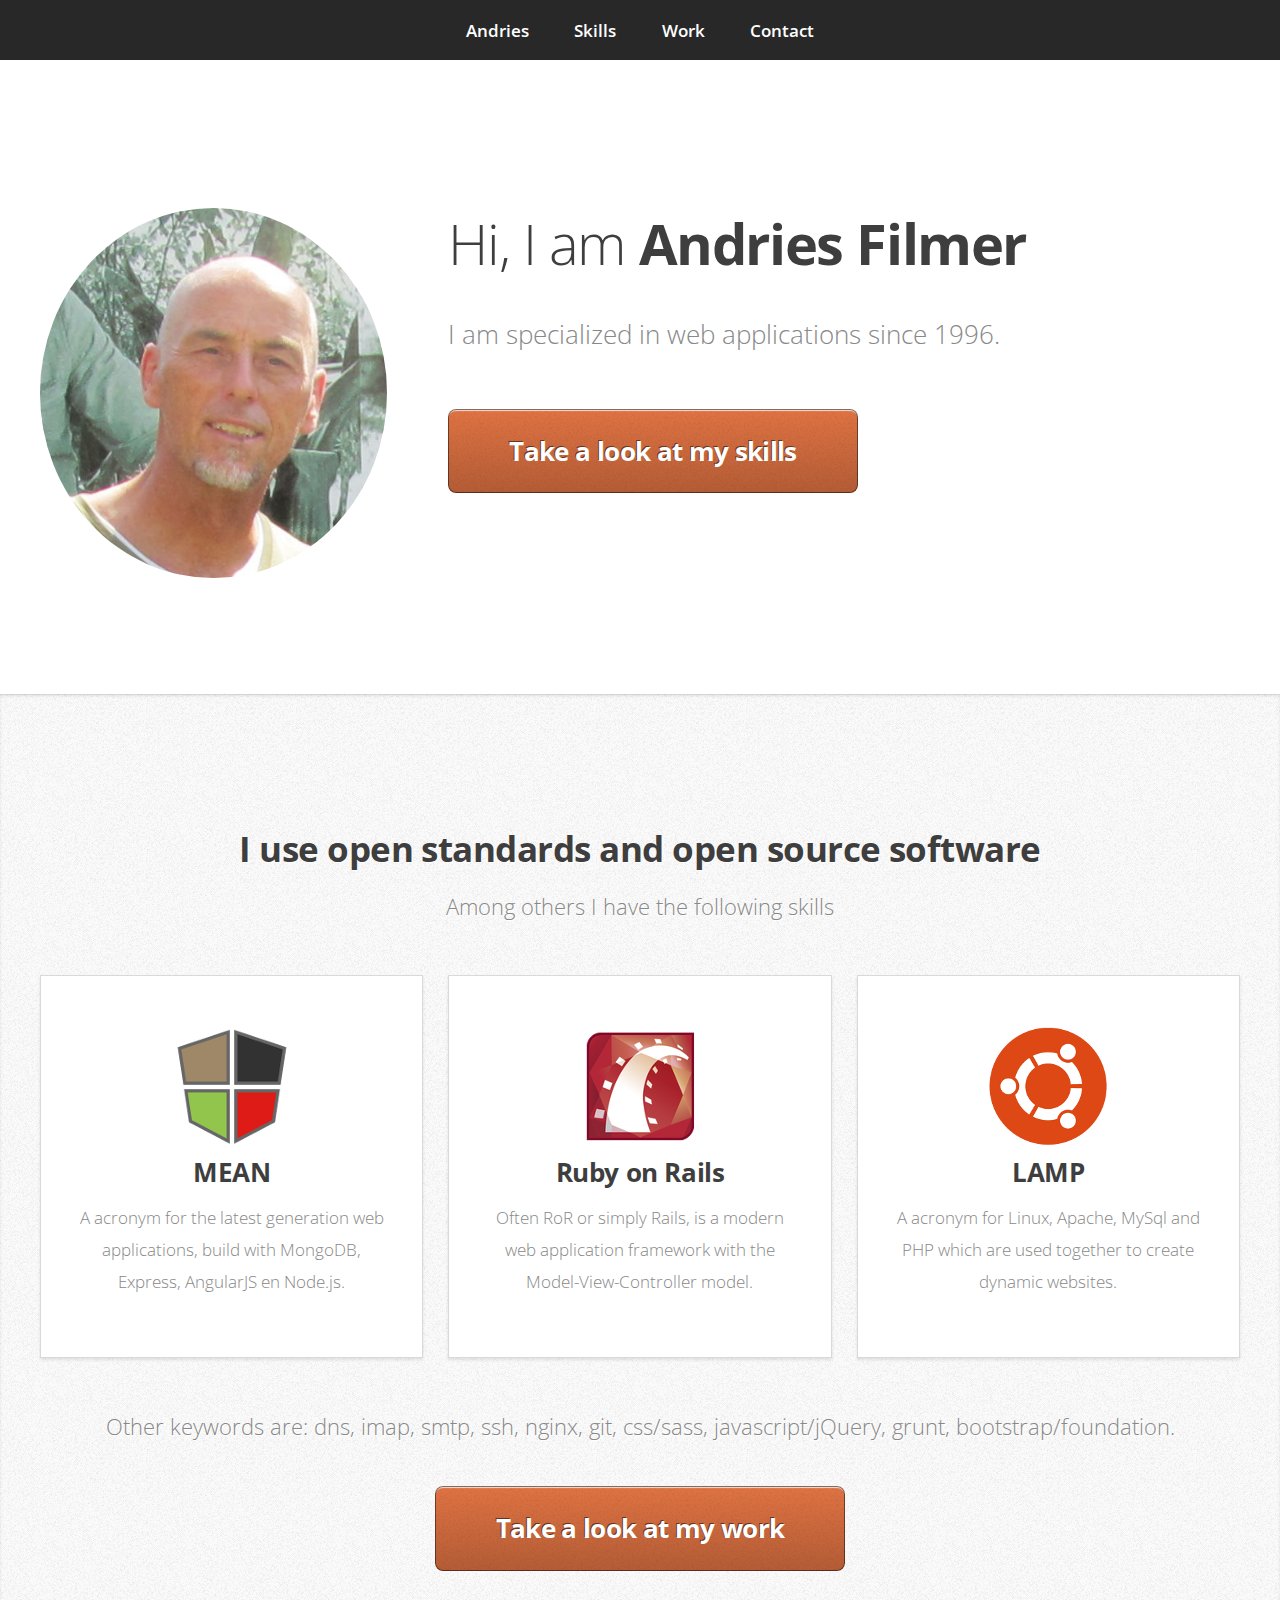
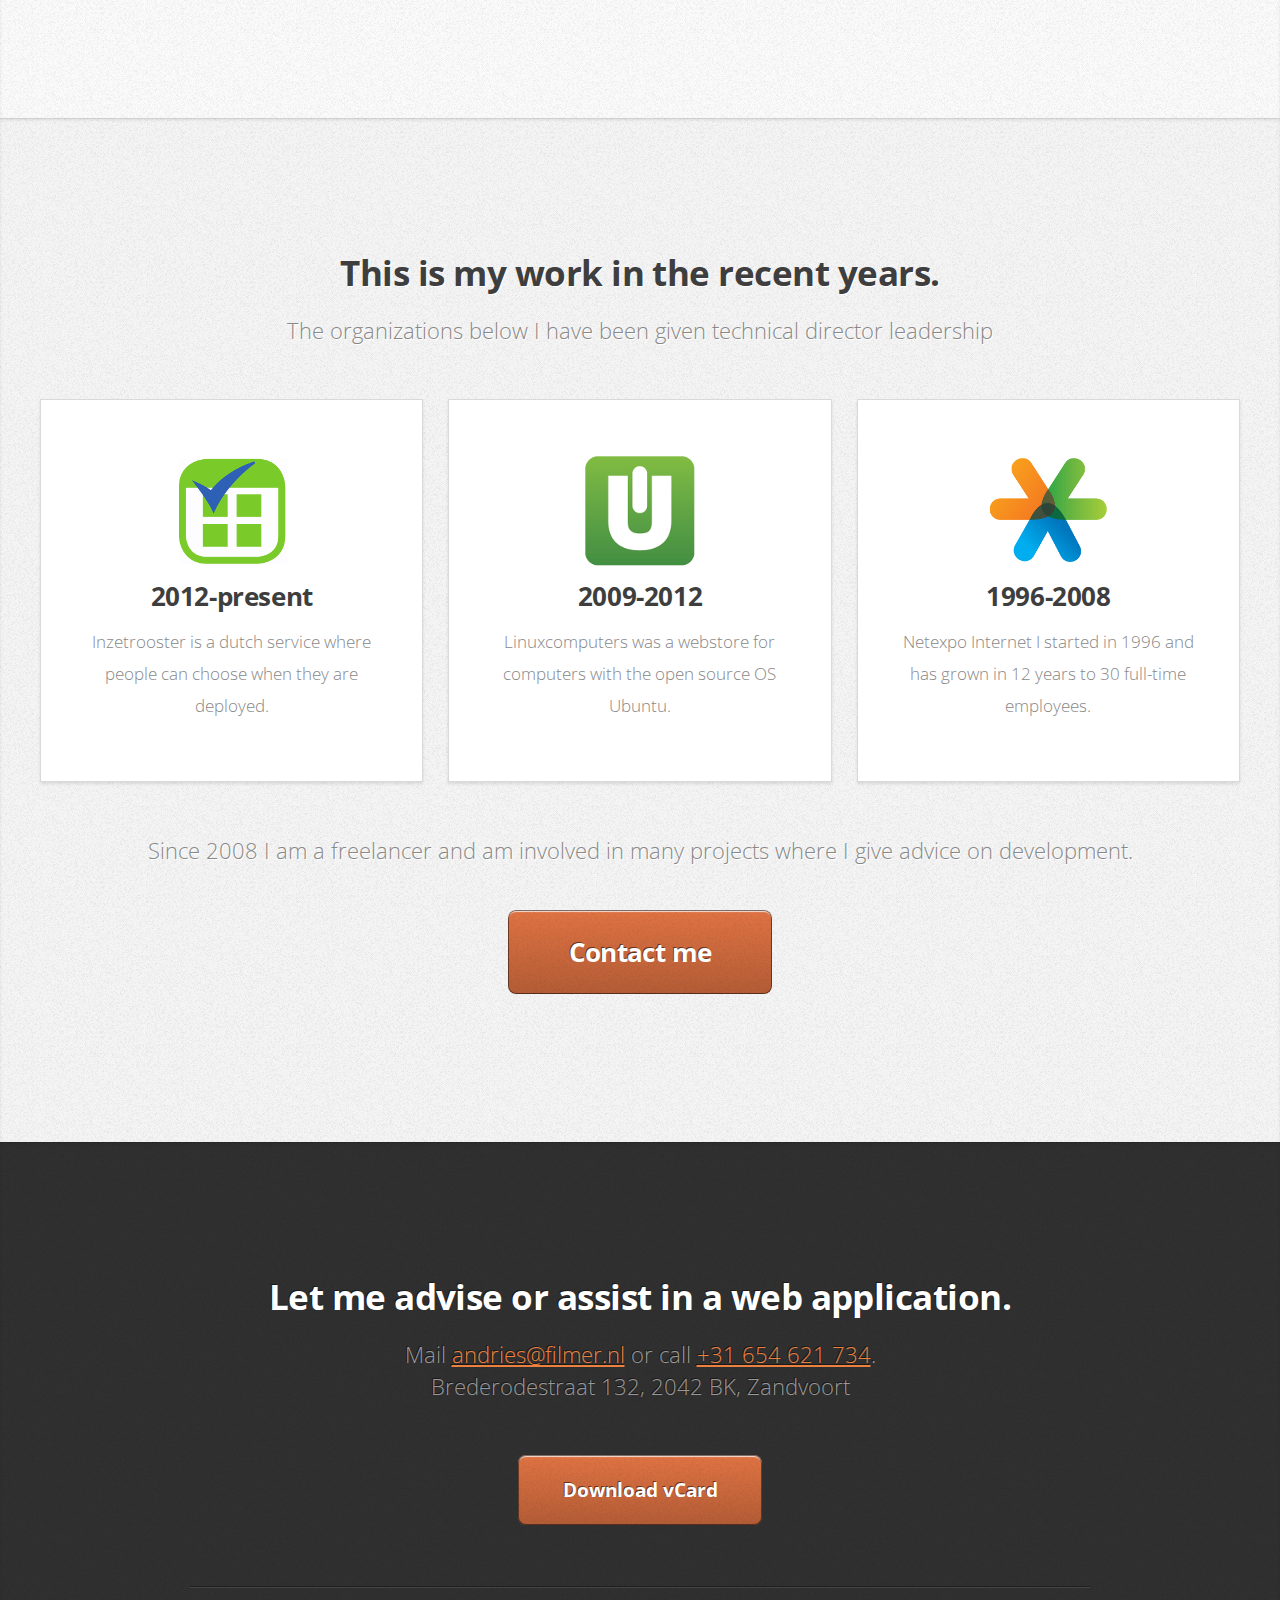
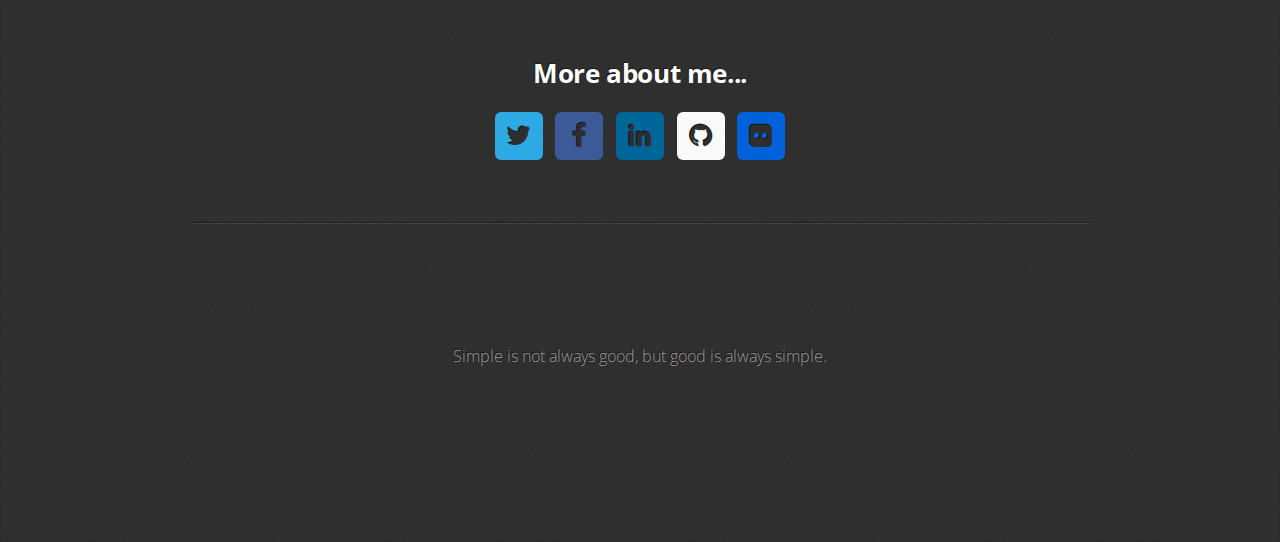
<file: index.html>
<!DOCTYPE HTML>
<html>
	<head>
		<title>Andries Filmer</title>
		<link rel="apple-touch-icon" sizes="57x57" href="/apple-touch-icon-57x57.png">
		<link rel="apple-touch-icon" sizes="114x114" href="/apple-touch-icon-114x114.png">
		<link rel="apple-touch-icon" sizes="72x72" href="/apple-touch-icon-72x72.png">
		<link rel="apple-touch-icon" sizes="144x144" href="/apple-touch-icon-144x144.png">
		<link rel="apple-touch-icon" sizes="60x60" href="/apple-touch-icon-60x60.png">
		<link rel="apple-touch-icon" sizes="120x120" href="/apple-touch-icon-120x120.png">
		<link rel="apple-touch-icon" sizes="76x76" href="/apple-touch-icon-76x76.png">
		<link rel="apple-touch-icon" sizes="152x152" href="/apple-touch-icon-152x152.png">
		<link rel="apple-touch-icon" sizes="180x180" href="/apple-touch-icon-180x180.png">
		<link rel="icon" type="image/png" href="/favicon-192x192.png" sizes="192x192">
		<link rel="icon" type="image/png" href="/favicon-160x160.png" sizes="160x160">
		<link rel="icon" type="image/png" href="/favicon-96x96.png" sizes="96x96">
		<link rel="icon" type="image/png" href="/favicon-16x16.png" sizes="16x16">
		<link rel="icon" type="image/png" href="/favicon-32x32.png" sizes="32x32">
		<meta name="msapplication-TileColor" content="#da532c">
		<meta name="msapplication-TileImage" content="/mstile-144x144.png">

		<meta http-equiv="content-type" content="text/html; charset=utf-8" />
		<meta name="description" content="I am a developer since 1996 and build web applications with MongoDB, Express, AngularJS en Node.js." />
		<meta name="keywords" content="mongodb, rails, mysql, angular, php, linux, ubuntu, javascript, css" />
		<!--[if lte IE 8]><script src="css/ie/html5shiv.js"></script><![endif]-->
		<script src="js/jquery.min.js"></script>
		<script src="js/jquery.scrolly.min.js"></script>
		<script src="js/skel.min.js"></script>
		<script src="js/init.js"></script>
		<noscript>
			<link rel="stylesheet" href="css/style.css" />
		</noscript>
		<!--[if lte IE 8]><link rel="stylesheet" href="css/ie/v8.css" /><![endif]-->
		<!--[if lte IE 9]><link rel="stylesheet" href="css/ie/v9.css" /><![endif]-->
	</head>
	<body>

		<!-- Nav -->
			<nav id="nav">
				<ul class="container">
					<li><a href="#top">Andries</a></li>
					<li><a href="#skills">Skills</a></li>
					<li><a href="#work">Work</a></li>
					<li><a href="#contact">Contact</a></li>
				</ul>
			</nav>

		<!-- Home -->
			<div class="wrapper style1 first">
				<article class="container" id="top">
					<div class="row">
						<div class="4u">
							<span class="image top fit"><img src="images/andries.jpg" alt="" /></span>
						</div>
						<div class="8u">
							<header>
								<h1>Hi, I am <strong>Andries Filmer</strong></h1>
							</header>
							<p>I am specialized in web applications since 1996.</p>
							<a href="#skills" class="button big scrolly">Take a look at my skills</a>
						</div>
					</div>
				</article>
			</div>

		<!-- Work -->
			<div class="wrapper style2">
				<article id="skills">
					<header>
						<h2>I use open standards and open source software</h2>
						<p>Among others I have the following skills</p>
					</header>
					<div class="container">
						<div class="row">
							<div class="4u">
								<section class="box style1">
									<img class="" src="images/mean.png" border="0">
									<h3>MEAN</h3>
									<p>A acronym for the latest generation web applications, build with MongoDB, Express, AngularJS en Node.js.</p>
								</section>
							</div>
							<div class="4u">
								<section class="box style1">
									<img class="" src="images/rails.png" border="0">
									<h3>Ruby on Rails</h3>
									<p>Often RoR or simply Rails, is a modern web application framework with the Model-View-Controller model.</p>
								</section>
							</div>
							<div class="4u">
								<section class="box style1">
									<img class="" src="images/ubuntu.png" border="0">
									<h3>LAMP</h3>
									<p>A acronym for Linux, Apache, MySql and PHP which are used together to create dynamic websites.</p>
								</section>
							</div>
						</div>
					</div>
					<footer>
						<p>Other keywords are: dns, imap, smtp, ssh, nginx, git, css/sass, javascript/jQuery, grunt, bootstrap/foundation.</p>
						<a href="#work" class="button big scrolly">Take a look at my work</a>
					</footer>
				</article>
			</div>

		<!-- work --> 
			<div class="wrapper style3">
				<article id="work">
					<header>
						<h2>This is my work in the recent years.</h2>
						<p>The organizations below I have been given technical director leadership</p>
					</header>
					<div class="container">
						<div class="row">
							<div class="4u">
								<article class="box style1">
									<a href="http://inzetrooster.nl"><img src="images/inzetrooster.png" alt="Inzetrooster" /></a>
									<h3>2012-present</h3>
									<p>Inzetrooster is a dutch service where people can choose when they are deployed.</p>
								</article>
							</div>
							<div class="4u">
								<article class="box style1">
									<a href="http://ubuntu.nl"><img src="images/linuxcomputers.png" alt="Linuxcomputers" /></a>
									<h3>2009-2012</h3>
									<p>Linuxcomputers was a webstore for computers with the open source OS Ubuntu.</p>
								</article>
							</div>
							<div class="4u">
								<article class="box style1">
									<a href="http://netexpo.nl"><img src="images/netexpo.png" alt="Netexpo Internet" /></a>
									<h3>1996-2008</h3>
									<p>Netexpo Internet I started in 1996 and has grown in 12 years to 30 full-time employees.</p>
								</article>
							</div>
						</div>
					</div>
					<footer>
						<p>Since 2008 I am a freelancer and am involved in many projects where I give advice on development.</p>
						<a href="#contact" class="button big scrolly">Contact me</a>
					</footer>
				</article>
			</div>
		<!-- Contact -->
			<div class="wrapper style4">
				<article id="contact" class="container 75%">
					<header>
						<h2>Let me advise or assist in a web application.</h2>
						<p>Mail 
						<script type="text/javascript" language="javascript">
						<!-- // Generated by http://rumkin.com/tools/mailto_encoder
						ML="<l>.trfieh:s a=mo\"dn/@";
						MI="0=<9586>A?=714@:=CB578;E671?853C1A2=CB578;E671?853C10D=2";
						OT="";
						for(j=0;j<MI.length;j++){
						OT+=ML.charAt(MI.charCodeAt(j)-48);
						}document.write(OT);
						// --></script>
						<noscript>You need JavaScript to see my email address</noscript> 
                                                or <nobr>call <a href="tel:+31654621734">+31 654 621 734</a></nobr>.</p>

						<p>Brederodestraat 132, 2042 BK, Zandvoort</p>
					</header>
						<a href="AndriesFilmer.vcf" class="button scrolly">Download vCard</a>
					<div>
						<div class="row">
							<div class="12u" id="more">
								<hr />
								<h3>More about me...</h3>
								<ul class="social">
									<li><a href="https://twitter.com/andriesfilmer" class="icon fa-twitter"><span class="label">Twitter</span></a></li>
									<li><a href="https://www.facebook.com/andries.filmer" class="icon fa-facebook"><span class="label">Facebook</span></a></li>
									<li><a href="http://nl.linkedin.com/in/andriesfilmer" class="icon fa-linkedin"><span class="label">LinkedIn</span></a></li>
									<li><a href="https://github.com/andriesfilmer" class="icon fa-github"><span class="label">Github</span></a></li>
									<li><a href="https://www.flickr.com/photos/andriesfilmer" class="icon fa-flickr"><span class="label">Flickr</span></a></li>
								</ul>
								<hr />
							</div>
						</div>
					</div>
					<footer>
						<ul id="quote">
							<li>Simple is not always good, but good is always simple.</li>
						</ul>
					</footer>
				</article>
			</div>
			<script>
			  (function(i,s,o,g,r,a,m){i['GoogleAnalyticsObject']=r;i[r]=i[r]||function(){
			  (i[r].q=i[r].q||[]).push(arguments)},i[r].l=1*new Date();a=s.createElement(o),
			  m=s.getElementsByTagName(o)[0];a.async=1;a.src=g;m.parentNode.insertBefore(a,m)
			  })(window,document,'script','//www.google-analytics.com/analytics.js','ga');
			
			  ga('create', 'UA-22742079-1', 'auto');
			  ga('send', 'pageview');
			</script>
	</body>
</html>
</file>
<file: css/ie/v8.css>
/*
	Miniport by HTML5 UP
	html5up.net | @n33co
	Free for personal and commercial use under the CCA 3.0 license (html5up.net/license)
*/

/*********************************************************************************/
/* Basic                                                                         */
/*********************************************************************************/

	form input[type=text],
	form input[type=password],
	form select,
	form textarea,
	input[type="button"],
	input[type="submit"],
	input[type="reset"],
	.button,
	#top .image,
	#top .image img,
	#nav a
	{
		position: relative;
		-ms-behavior: url('css/ie/PIE.htc');
	}

	/* Section/Article */
	
		section > .last-child,
		article > .last-child
		{
			margin-bottom: 0;
		}

		section.last-child,
		article.last-child
		{
			margin-bottom: 0;
		}
		
	/* Box */

		.box
		{
			border: solid 1px #ddd;
		}

	/* List */

		ul.social li a
		{
			position: relative;
			top: 0 !important;
			overflow: hidden;
			-ms-behavior: url('css/ie/PIE.htc');
		}

			ul.social li a:before
			{
				background: none;
			}

/*********************************************************************************/
/* Wrappers                                                                      */
/*********************************************************************************/

	.wrapper
	{
		border-top: solid 1px #ddd;
	}
</file>
<file: css/ie/v9.css>
/*
	Miniport by HTML5 UP
	html5up.net | @n33co
	Free for personal and commercial use under the CCA 3.0 license (html5up.net/license)
*/

/*********************************************************************************/
/* Basic                                                                         */
/*********************************************************************************/

	/* Button */

		input[type="button"],
		input[type="submit"],
		input[type="reset"],
		.button
		{
			background-image: url('images/grad0-20.svg');
		}
		
	/* List */

		ul
		{
		}

			ul.social
			{
			}
			
				ul.social li a:before
				{
					background-image: url('images/grad0-20.svg');
				}
</file>
<file: css/style.css>
@charset 'UTF-8';
@import url('http://fonts.googleapis.com/css?family=Open+Sans:300,300italic,600,600italic,700');
@import url('font-awesome.min.css');

/*
	Miniport by HTML5 UP
	html5up.net | @n33co
	Free for personal and commercial use under the CCA 3.0 license (html5up.net/license)
*/

/*********************************************************************************/
/* Basic                                                                         */
/*********************************************************************************/

	body,input,textarea,select
	{
		font-family: 'Open Sans', sans-serif;
		line-height: 1.85em;
		color: #888;
		font-weight: 300;
	}

		body.is-loading *
		{
			-moz-transition: none !important;
			-webkit-transition: none !important;
			-o-transition: none !important;
			-ms-transition: none !important;
			transition: none !important;
			-moz-animation: none !important;
			-webkit-animation: none !important;
			-o-animation: none !important;
			-ms-animation: none !important;
			animation: none !important;
		}
	
	a
	{
		color: #EC813F;
		text-decoration: underline;
		-moz-transition: color .2s ease-in-out;
		-webkit-transition: color .2s ease-in-out;
		-o-transition: color .2s ease-in-out;
		-ms-transition: color .2s ease-in-out;
		transition: color .2s ease-in-out;
	}
	
		a:hover
		{
			color: #6FF043 !important;
		}

		a img
		{
			border: 0;
		}

	b, strong
	{
		font-weight: 600;
		color: #3e3e3e;
	}

	i, em
	{
		font-style: italic;
	}

	sub
	{
		position: relative;
		top: 0.5em;
		font-size: 0.8em;
	}
	
	sup
	{
		position: relative;
		top: -0.5em;
		font-size: 0.8em;
	}

	blockquote
	{
		border-left: solid 0.75em #eee;
		padding: 1em 0 1em 1.5em;
		font-style: italic;
	}
				
	h1, h2, h3, h4, h5, h6
	{
		color: #3e3e3e;
	}
	
		h1 a, h2 a, h3 a, h4 a, h5 a, h6 a
		{
			text-decoration: none;
			color: inherit;
		}
	
	h2, h3, h4, h5, h6
	{
		font-weight: 700;
	}
	
	h1
	{
		font-weight: 300;
	}
	
		h1 strong
		{
			font-weight: 700;
		}
	
	em, i
	{
		font-style: italic;
	}

	br.clear
	{
		clear: both;
	}
	
	hr
	{
		border: 0;
		border-top: solid 1px #444;
		border-top-color: rgba(0,0,0,0.35);
		box-shadow: 0px 1px 0px 0px rgba(255,255,255,0.1);
		height: 1px;
		margin: 3em 0 4em 0;
	}
	
	p, ul, ol, dl, table
	{
		margin-bottom: 2em;
	}

	/* Form */
	
		form
		{
		}
		
			form label
			{
				color: #3e3e3e;
				font-weight: 700;
				display: block;
				margin: 0 0 0.5em 0;
			}
		
			form input[type=text],
			form input[type=email],
			form input[type=password],
			form select,
			form textarea
			{
				-webkit-appearance: none;
				display: block;
				border: 0;
				padding: 0.75em;
				font-size: 1em;
				border-radius: 8px;
				border: solid 1px #ddd;
				background: #fff;
				color: #bbb;
				box-shadow: inset 0px 2px 3px 1px rgba(0,0,0,0.05), 0px 1px 0px 0px rgba(255,255,255,0.025);
				width: 100%;
				-moz-transition: background .2s ease-in-out, box-shadow .2s ease-in-out;
				-webkit-transition: background .2s ease-in-out, box-shadow .2s ease-in-out;
				-o-transition: background .2s ease-in-out, box-shadow .2s ease-in-out;
				-ms-transition: background .2s ease-in-out, box-shadow .2s ease-in-out;
				transition: background .2s ease-in-out, box-shadow .2s ease-in-out;
			}

			form input[type=text]:focus,
			form input[type=email]:focus,
			form input[type=password]:focus,
			form select:focus,
			form textarea:focus
			{
				background: #fafafa;
				box-shadow: inset 0px 2px 5px 0px rgba(0,0,0,0.05), 0px 1px 0px 0px rgba(255,255,255,0.025), inset 0px 0px 2px 1px #6FF043;
			}

			form textarea
			{
				height: 15em;
			}
			
			form .formerize-placeholder
			{
				color: #fff !important;
			}

			form ::-webkit-input-placeholder
			{
				color: #906F63 !important;
			}

			form :-moz-placeholder
			{
				color: #906F63 !important;
			}

			form ::-moz-placeholder
			{
				color: #906F63 !important;
			}

			form :-ms-input-placeholder
			{
				color: #906F63 !important;
			}

			form ::-moz-focus-inner
			{
				border: 0;
			}

	/* Tables */
	
		table
		{
			width: 100%;
		}
		
			table.default
			{
				width: 100%;
			}

				table.default tr
				{
					border-top: solid 1px #eee;
				}

					table.default tr:first-child
					{
						border-top: 0;
					}
			
				table.default td
				{
					padding: 0.5em 1em 0.5em 1em;
				}
				
				table.default th
				{
					text-align: left;
					padding: 0.5em 1em 0.5em 1em;
					font-weight: 600;
					margin: 0 0 1em 0;
				}
			
				table.default thead
				{
					background: #4f4f4f;
					color: #fff;
				}
				
				table.default tfoot
				{
				}
				
				table.default tbody
				{
				}

	/* Section/Article */
	
		section,
		article
		{
			margin-bottom: 3em;
		}
		
		section > :last-child,
		article > :last-child
		{
			margin-bottom: 0;
		}

		section:last-child,
		article:last-child
		{
			margin-bottom: 0;
		}

	/* Image */

		.image
		{
			display: inline-block;
			position: relative;
		}
		
			.image img
			{
				display: block;
				width: 100%;
			}

			.image.fit
			{
				display: block;
				width: 100%;
			}
			
			.image.featured
			{
				display: block;
				width: 100%;
				margin: 0 0 2em 0;
			}
			
			.image.left
			{
				float: left;
				margin: 0 2em 2em 0;
			}
			
			.image.centered
			{
				display: block;
				margin: 0 0 2em 0;
			}

				.image.centered img
				{
					margin: 0 auto;
					width: auto;
				}

	/* Button */
	
		input[type="button"],
		input[type="submit"],
		input[type="reset"],
		.button
		{
			-webkit-appearance: none;
			position: relative;
			display: inline-block;
			color: #fff !important;
			text-decoration: none;
			font-weight: 700;
			border: 0;
			outline: 0;
			cursor: pointer;
			border-radius: 8px;
			text-shadow: -1px -1px 0.5px rgba(0,0,0,0.5);
			overflow: hidden;
			box-shadow: inset 0px 0px 0px 1px rgba(0,0,0,0.5), inset 0px 2px 1px 0px rgba(255,255,255,0.75);
			background: #E07343;
			background-image:	url('images/bg.png'),		-moz-linear-gradient(top, rgba(0,0,0,0), rgba(0,0,0,0.2));
			background-image:	url('images/bg.png'),		-webkit-linear-gradient(top, rgba(0,0,0,0), rgba(0,0,0,0.2));
			background-image:	url('images/bg.png'),		-o-linear-gradient(top, rgba(0,0,0,0), rgba(0,0,0,0.2));
			background-image:	url('images/bg.png'),		-ms-linear-gradient(top, rgba(0,0,0,0), rgba(0,0,0,0.2));
			background-image:	url('images/bg.png'),		linear-gradient(top, rgba(0,0,0,0), rgba(0,0,0,0.2));
			-moz-transition: background-color .2s ease-in-out;
			-webkit-transition: background-color .2s ease-in-out;
			-o-transition: background-color .2s ease-in-out;
			-ms-transition: background-color .2s ease-in-out;
			transition: background-color .2s ease-in-out;
		}

			input[type="button"]:hover,
			input[type="submit"]:hover,
			input[type="reset"]:hover,
			.button:hover
			{
				background-color: #6FF043;
				color: #fff !important;
			}
			
			input[type="button"]:active,
			input[type="submit"]:active,
			input[type="reset"]:active,
			.button:active
			{
				background-color: #3BA8D3;
				top: 1px;
			}
		
			input[type="button"].alt,
			input[type="submit"].alt,
			input[type="reset"].alt,
			.button.alt
			{
				background-color: #444;
				box-shadow: inset 0px 0px 0px 1px #242424, inset 0px 2px 1px 0px rgba(255,255,255,0.2);
			}

				input[type="button"].alt:hover,
				input[type="submit"].alt:hover,
				input[type="reset"].alt:hover,
				.button.alt:hover
				{
					background-color: #4f4f4f;
					color: #fff !important;
				}
				
				input[type="button"].alt:active,
				input[type="submit"].alt:active,
				input[type="reset"].alt:active,
				.button.alt:active
				{
					background-color: #3f3f3f;
				}
		
	/* List */

		ul
		{
		}

			ul.default
			{
				list-style: disc;
				padding-left: 1em;
			}
			
				ul.default li
				{
					padding-left: 0.5em;
				}
				
			ul.social
			{
				cursor: default;
				margin: 0;
			}
			
				ul.social li
				{
					position: relative;
					display: inline-block;
					margin: 0.25em;
					top: 0;
				}

					ul.social li a {
						display: block;
						width: 48px;
						height: 48px;
						border-radius: 6px;
						top: 0;
						position: relative;

						-moz-transition: top .2s ease-in-out;
						-webkit-transition: top .2s ease-in-out;
						-o-transition: top .2s ease-in-out;
						-ms-transition: top .2s ease-in-out;
						transition: top .2s ease-in-out;
					}

					ul.social li a:before {
						border-radius: 6px;
						color: #2E2E2E !important;
						display: block;
						font-size: 26px;
						height: 48px;
						line-height: 48px;
						text-align: center;
						outline: 0;
						overflow: hidden;
						width: 48px;

					}

						ul.social li a.fa-twitter		{ background-color: #2DAAE4; }
						ul.social li a.fa-facebook		{ background-color: #3C5A98; }
						ul.social li a.fa-dribbble		{ background-color: #C4376B; }
						ul.social li a.fa-linkedin		{ background-color: #006599; }
						ul.social li a.fa-tumblr		{ background-color: #51718A; }
						ul.social li a.fa-google-plus	{ background-color: #DA2713; }
						ul.social li a.fa-github		{ background-color: #FAFAFA; }
						ul.social li a.fa-rss			{ background-color: #F2600B; }
						ul.social li a.fa-instagram		{ background-color: #E0D7C8; }
						ul.social li a.fa-foursquare	{ background-color: #39A3D4; }
						ul.social li a.fa-skype			{ background-color: #10BEF1; }
						ul.social li a.fa-soundcloud	{ background-color: #FE5419; }
						ul.social li a.fa-youtube		{ background-color: #BF2E25; }
						ul.social li a.fa-blogger		{ background-color: #FF6501; }
						ul.social li a.fa-flickr		{ background-color: #0062DB; }
						ul.social li a.fa-vimeo			{ background-color: #4C8AB0; }

						ul.social li a:hover
						{
							top: -5px;
						}
						
							ul.social li a:hover:before
							{
								background-color: transparent;
							}

			ul.actions
			{
			}

				ul.actions li
				{
					display: inline-block;
					margin: 0 0 0 1em;
				}
				
					ul.actions li:first-child
					{
						margin-left: 0;
					}

		ol
		{
		}	

			ol.default
			{
				list-style: decimal;
				padding-left: 1.25em;
			}

				ol.default li
				{
					padding-left: 0.25em;
				}

	/* Box */
			
		.box
		{
			background: #fff;
			box-shadow: inset 0px 0px 0px 1px rgba(0,0,0,0.15), 0px 2px 3px 0px rgba(0,0,0,0.1);
			text-align: center;
		}

/*********************************************************************************/
/* Icons                                                                         */
/*********************************************************************************/

	.icon {
		text-decoration: none;
	}

		.icon:before {
			display: inline-block;
			font-family: FontAwesome;
			font-size: 1.25em;
			text-decoration: none;
			font-style: normal;
			font-weight: normal;
			line-height: 1;
			-webkit-font-smoothing:antialiased;
			-moz-osx-font-smoothing:grayscale;
		}
		
		.icon > .label {
			display: none;
		}

		.icon.featured
		{
			color: #EA8A95;
			display: block;
			margin: 0 0 1.5em 0;
			cursor: default;
		}
		
			.icon.featured:before
			{
				font-size: 6em;
			}

/*********************************************************************************/
/* Wrappers                                                                      */
/*********************************************************************************/

	.wrapper
	{
		background-image: url('images/bg.png');
		box-shadow: inset 0px 1px 0px 0px rgba(0,0,0,0.05), inset 0px 2px 3px 0px rgba(0,0,0,0.1);
	}

		.wrapper.first
		{
			box-shadow: none;
		}

		.wrapper.style1
		{
			background-image: none;
			background-color: #fff;
		}
		
		.wrapper.style2
		{
			background-color: #fafafa;
			text-shadow: 1px 1px 0px #fff;
		}
		
		.wrapper.style3
		{
			background-color: #f4f4f4;
			text-shadow: 1px 1px 0px #fff;
		}

		.wrapper.style4
		{
			background-color: #303030;
			color: #999;
			text-shadow: -1px -1px 0px #181818;
		}

			.wrapper.style4 h1, 
			.wrapper.style4 h2, 
			.wrapper.style4 h3, 
			.wrapper.style4 h4, 
			.wrapper.style4 h5, 
			.wrapper.style4 h6
			{
				color: #fff;
			}

			.wrapper.style4 form input[type=text],
			.wrapper.style4 form input[type=password],
			.wrapper.style4 form select,
			.wrapper.style4 form textarea
			{
				border: none;
				background: #733D29;
			}

			.wrapper.style4 form input[type=text]:focus,
			.wrapper.style4 form input[type=password]:focus,
			.wrapper.style4 form select:focus,
			.wrapper.style4 form textarea:focus
			{
				background: #252525;
			}
		
/*********************************************************************************/
/* Nav                                                                           */
/*********************************************************************************/

	#nav
	{
		background-color: #282828;
		text-align: center;
		position: fixed;
		left: 0;
		top: 0;
		width: 100%;
		z-index: 10000;
		cursor: default;
	}
	
		#nav ul
		{
			margin-bottom: 0;
		}
	
		#nav li
		{
			display: inline-block;
		}
		
		#nav a
		{
			position: relative;
			display: block;
			color: #fff;
			text-decoration: none;
			outline: 0;
		}
		
			#nav a:hover
			{
				color: #fff !important;
			}
			
			#nav a.active:before
			{
				content: '';
				display: block;
				position: absolute;
				bottom: -0.6em;
				left: 50%;
				margin-left: -0.75em;
				border-left: solid 0.75em transparent;
				border-right: solid 0.75em transparent;
				border-top: solid 0.6em #282828;
			}
			
/*********************************************************************************/
/* Articles                                                                      */
/*********************************************************************************/

	#top
	{
	}

		#top .image
		{
			border-radius: 50%;
		}

			#top .image img
			{
				border-radius: 50%;
			}

		#top p
		{
		}
	
			#top p a
			{
				color: inherit;
			}

/*********************************************************************************/
/* Copyright                                                                     */
/*********************************************************************************/

	#copyright
	{
		color: #666;
	}
	
		#copyright a
		{
			color: inherit;

			-moz-transition: color .2s ease-in-out;
			-webkit-transition: color .2s ease-in-out;
			-o-transition: color .2s ease-in-out;
			-ms-transition: color .2s ease-in-out;
			transition: color .2s ease-in-out;
		}
		
		#copyright a:hover
		{
			color: #777;
		}
</file>
